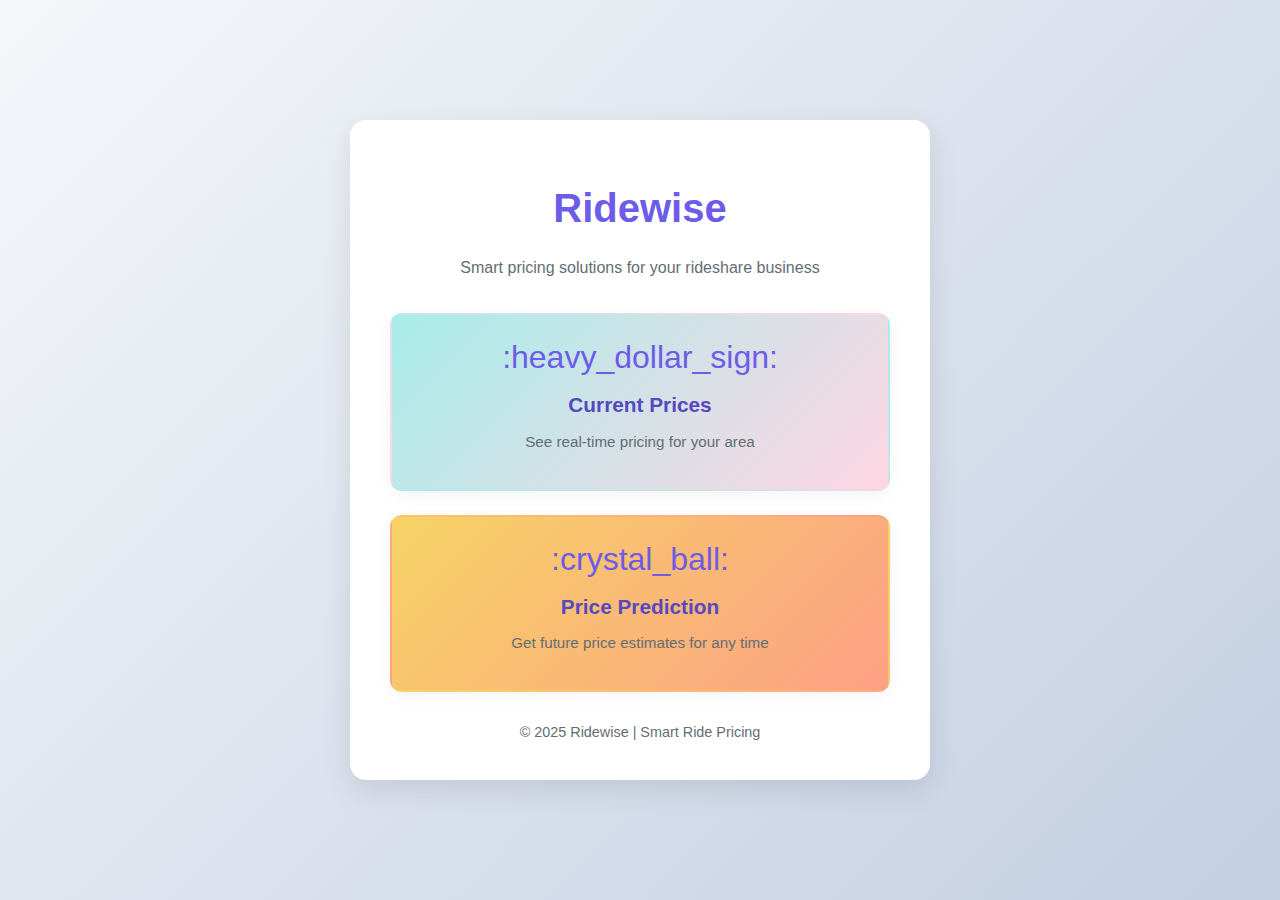
<file: templates/index2.html>
<!DOCTYPE html>
<html lang="en">
<head>
  <meta charset="UTF-8">
  <meta name="viewport" content="width=device-width, initial-scale=1.0">
  <title>Ridewise - Smart Ride Pricing</title>
  <style>
    :root {
      --primary: #6c5ce7;
      --primary-dark: #5649c0;
      --secondary: #00cec9;
      --dark: #2d3436;
      --light: #f5f6fa;
      --success: #00b894;
    }
    
    body {
      font-family: 'Segoe UI', Tahoma, Geneva, Verdana, sans-serif;
      margin: 0;
      padding: 0;
      background: linear-gradient(135deg, #f5f7fa 0%, #c3cfe2 100%);
      min-height: 100vh;
      display: flex;
      justify-content: center;
      align-items: center;
      color: var(--dark);
    }
    
    .container {
      width: 90%;
      max-width: 500px;
      background: white;
      padding: 2.5rem;
      border-radius: 16px;
      box-shadow: 0 10px 30px rgba(0, 0, 0, 0.1);
      text-align: center;
    }
    
    h1 {
      color: var(--primary);
      margin-bottom: 1.5rem;
      font-size: 2.5rem;
      font-weight: 700;
    }
    
    .description {
      color: #636e72;
      margin-bottom: 2rem;
      line-height: 1.6;
    }
    
    .option-card {
      background: white;
      border-radius: 12px;
      padding: 1.5rem;
      margin-bottom: 1.5rem;
      box-shadow: 0 4px 15px rgba(0, 0, 0, 0.05);
      transition: all 0.3s ease;
      border: 2px solid transparent;
      cursor: pointer;
    }
    
    .option-card:hover {
      transform: translateY(-5px);
      box-shadow: 0 8px 25px rgba(0, 0, 0, 0.1);
      border-color: var(--primary);
    }
    
    .option-title {
      font-size: 1.3rem;
      color: var(--primary-dark);
      margin-bottom: 0.5rem;
    }
    
    .option-description {
      color: #636e72;
      font-size: 0.95rem;
    }
    
    .current-price {
      background: linear-gradient(135deg, #a8edea 0%, #fed6e3 100%);
    }
    
    .prediction {
      background: linear-gradient(135deg, #f6d365 0%, #fda085 100%);
    }
    
    .icon {
      font-size: 2rem;
      margin-bottom: 1rem;
      color: var(--primary);
    }
    
    footer {
      margin-top: 2rem;
      color: #636e72;
      font-size: 0.9rem;
    }
  </style>
</head>
<body>
  <div class="container">
    <h1>Ridewise</h1>
    <p class="description">Smart pricing solutions for your rideshare business</p>
    
    <div class="option-card current-price" onclick="window.location.href='current-prices.html'">
      <div class="icon">:heavy_dollar_sign:</div>
      <h2 class="option-title">Current Prices</h2>
      <p class="option-description">See real-time pricing for your area</p>
    </div>
    
    <div class="option-card prediction" onclick="window.location.href='price-prediction.html'">
      <div class="icon">:crystal_ball:</div>
      <h2 class="option-title">Price Prediction</h2>
      <p class="option-description">Get future price estimates for any time</p>
    </div>
    
    <footer>
      © 2025 Ridewise | Smart Ride Pricing
    </footer>
  </div>
</body>
</html>
</file>
